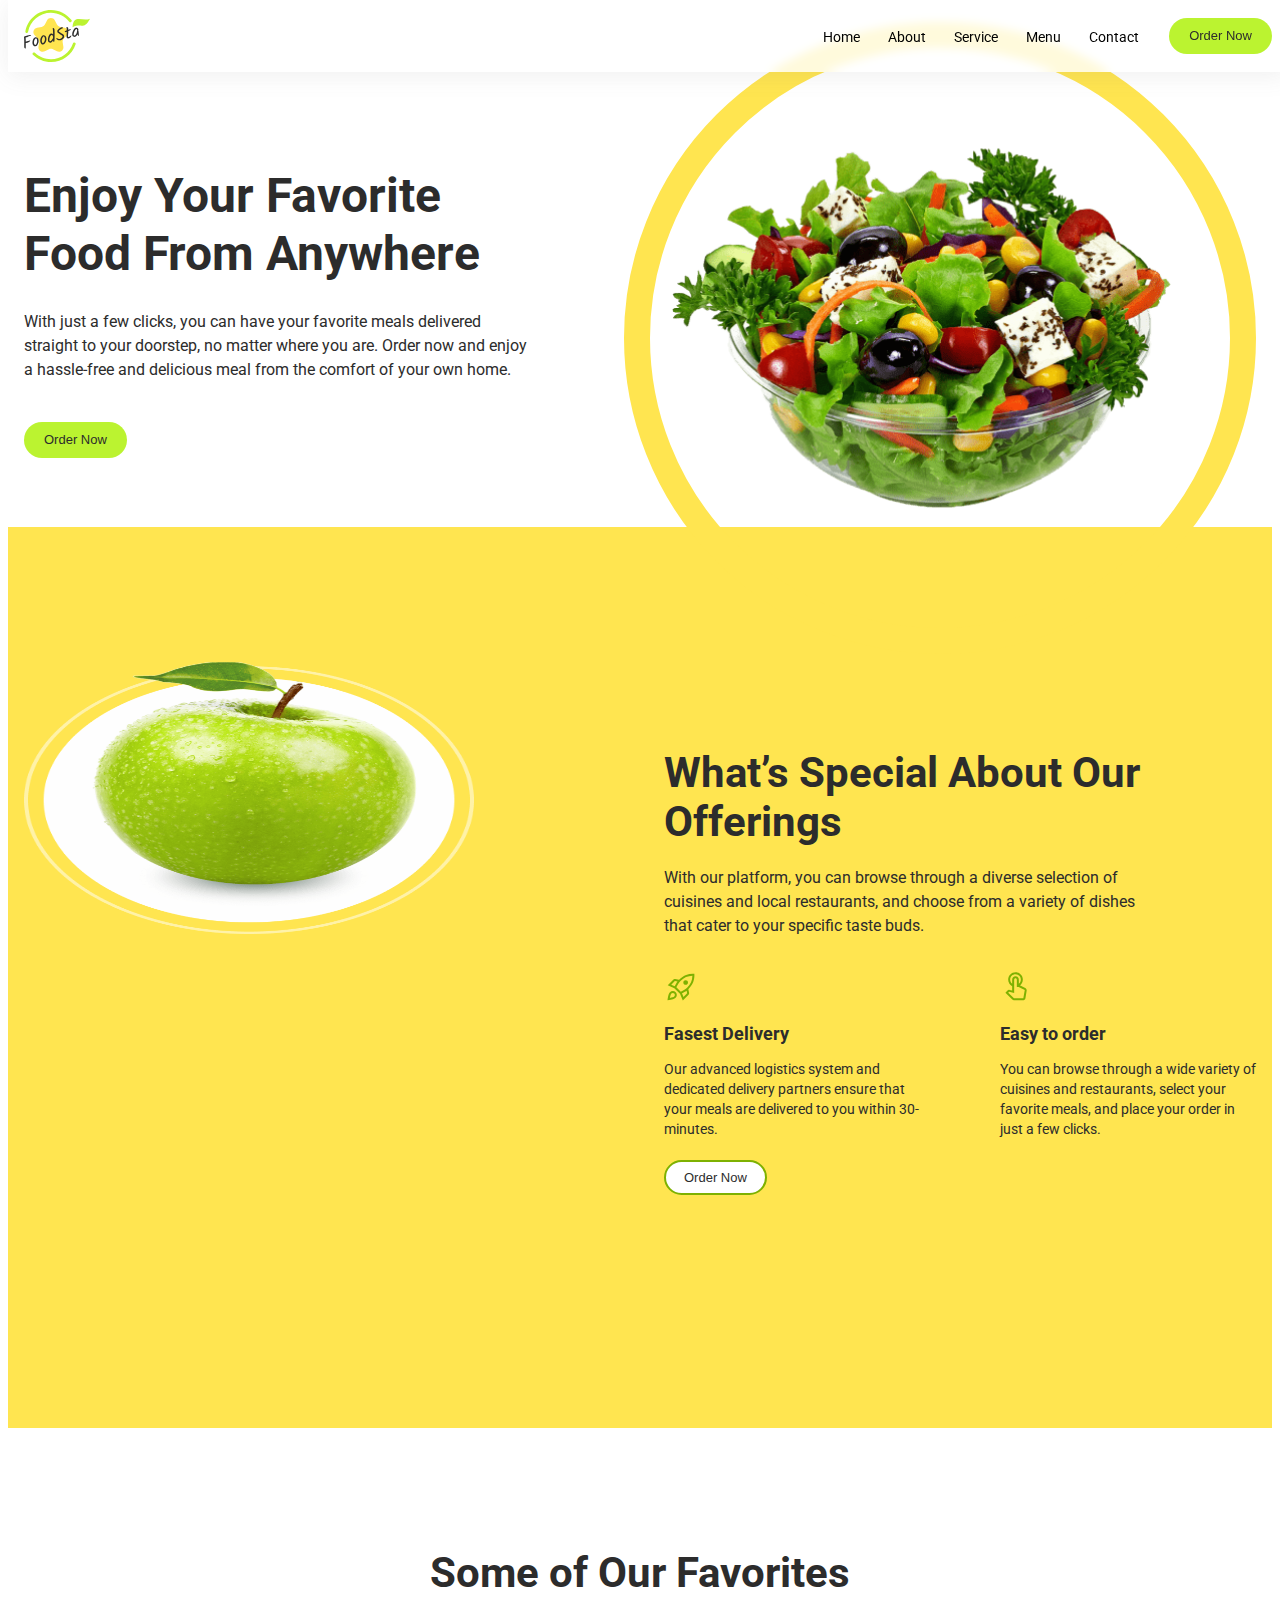
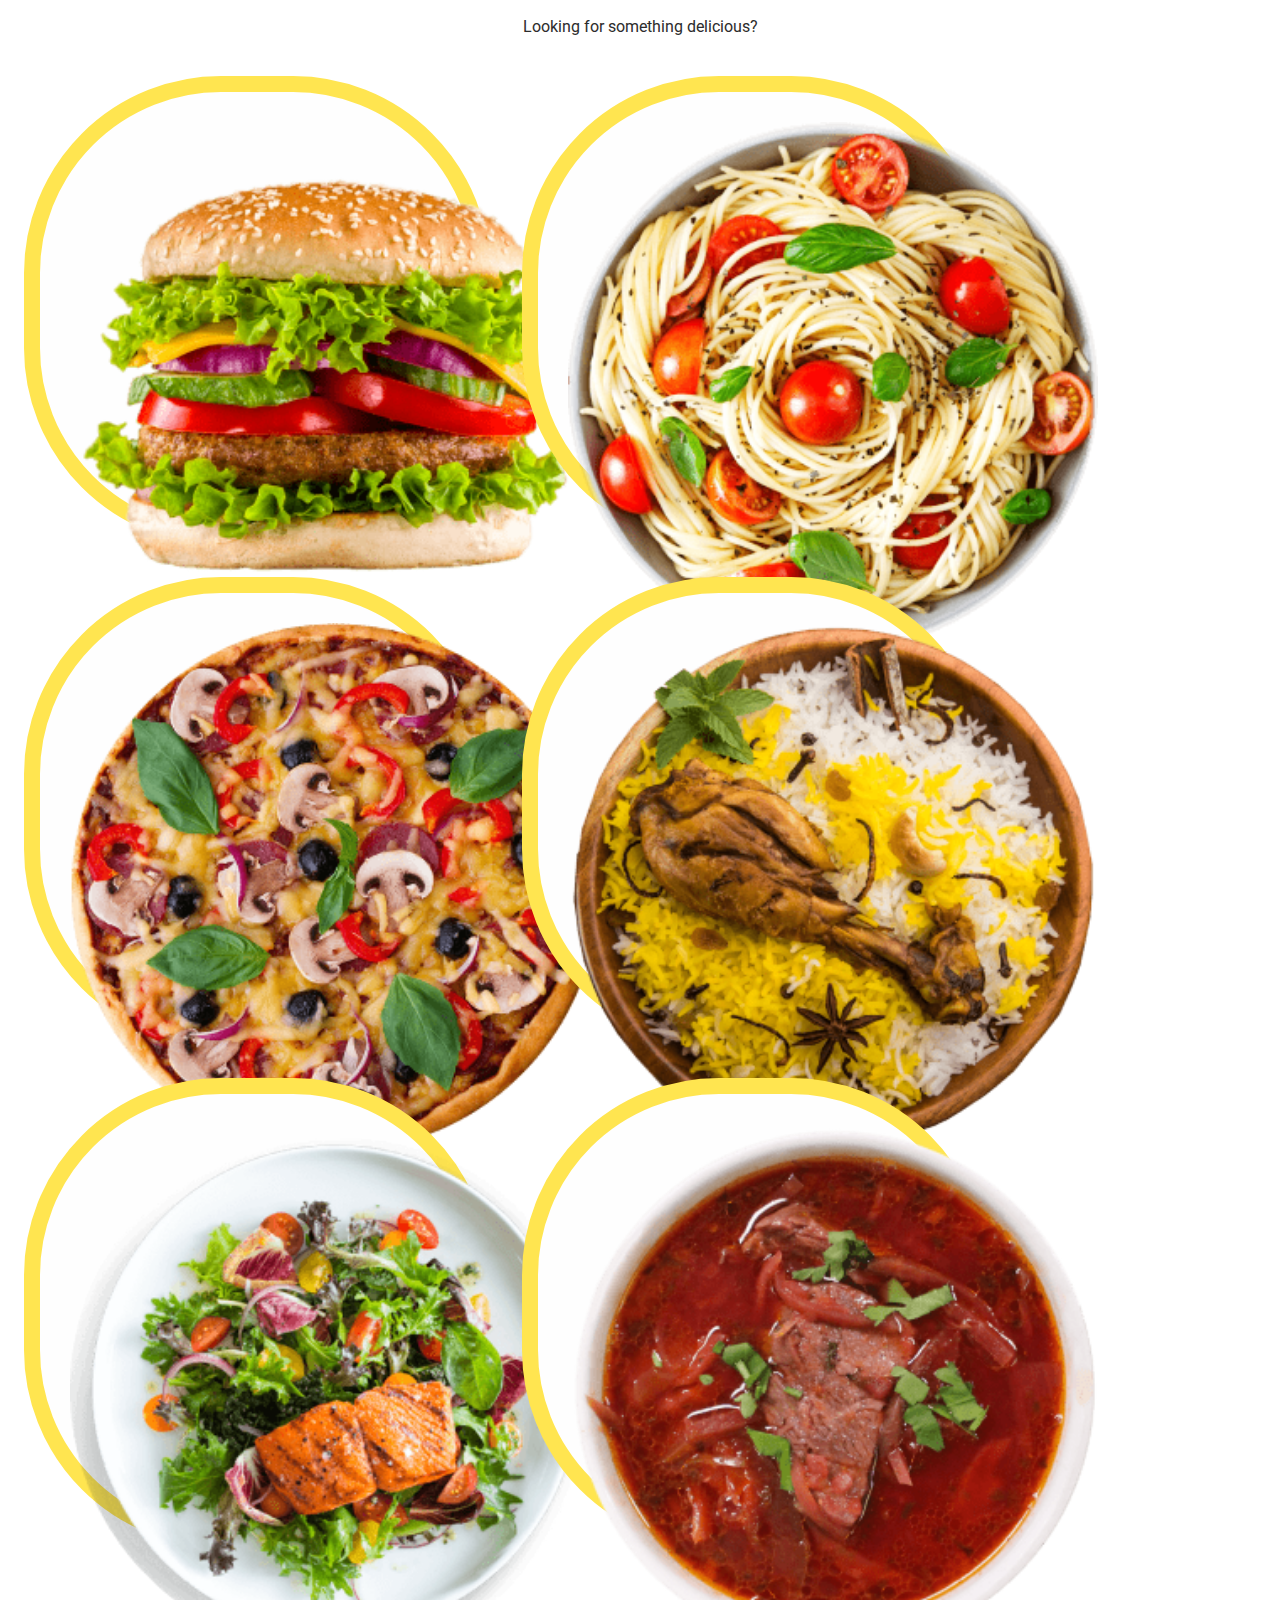
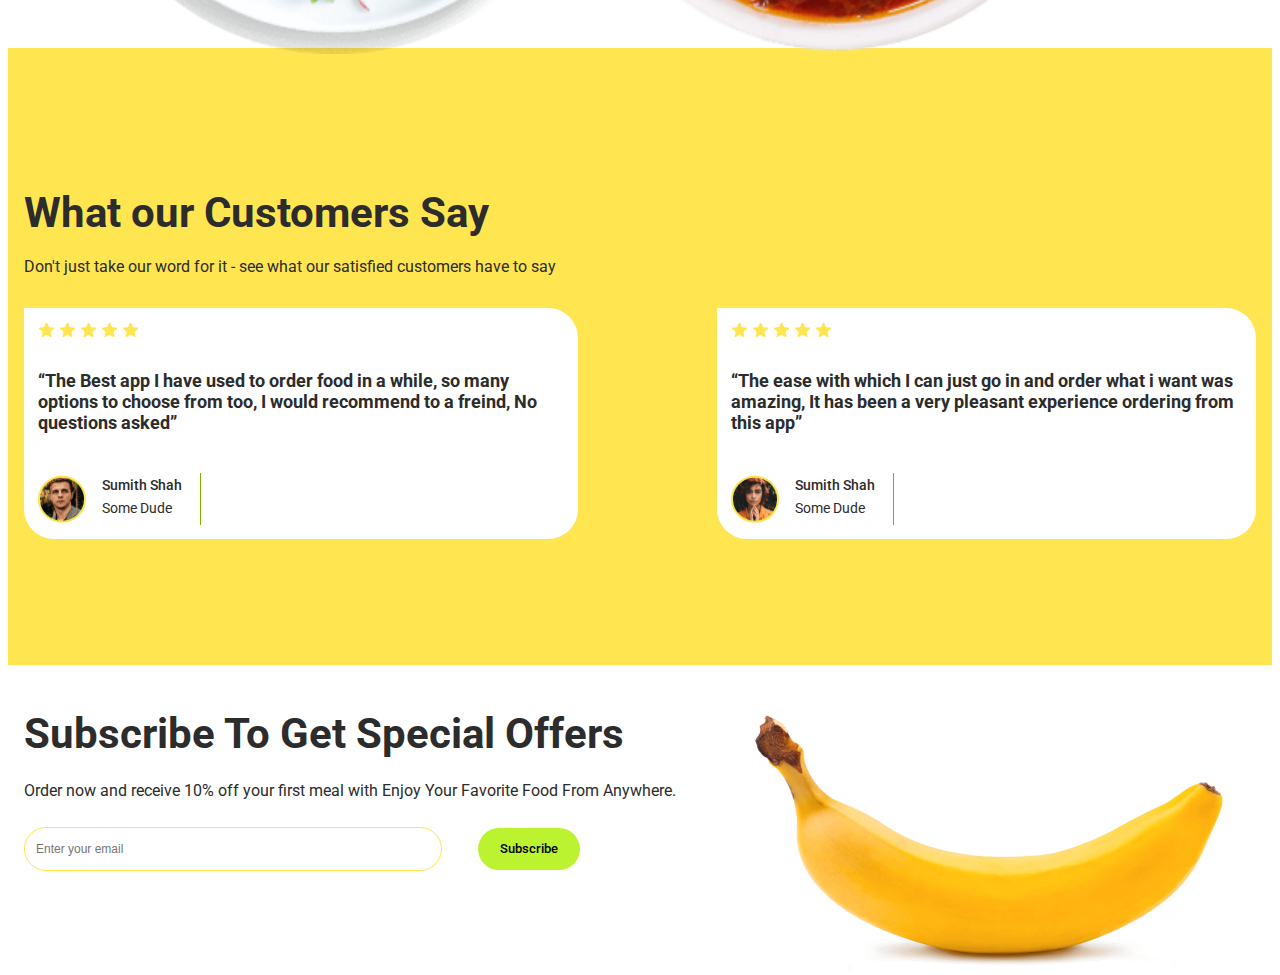
<file: index.html>
<!DOCTYPE html>
<html lang="en">
  <head>
    <meta charset="UTF-8" />
    <meta http-equiv="X-UA-Compatible" content="IE=edge" />
    <meta name="viewport" content="width=device-width, initial-scale=1.0" />
    <title>Document</title>
    <link rel="preconnect" href="https://fonts.googleapis.com" />
    <link rel="preconnect" href="https://fonts.gstatic.com" crossorigin />
    <link
      href="https://fonts.googleapis.com/css2?family=Inter&family=Kalam&family=Roboto:wght@400;500;700&display=swap"
      rel="stylesheet"
    />
    <link
      rel="stylesheet"
      href="https://cdnjs.cloudflare.com/ajax/libs/modern-normalize/2.0.0/modern-normalize.min.css"
      integrity="sha512-4xo8blKMVCiXpTaLzQSLSw3KFOVPWhm/TRtuPVc4WG6kUgjH6J03IBuG7JZPkcWMxJ5huwaBpOpnwYElP/m6wg=="
      crossorigin="anonymous"
      referrerpolicy="no-referrer"
    />
    <link rel="stylesheet" href="./css/style.css" />
  </head>
  <body>
    <header class="header">
      <div class="container header-container">
        <a class="logo" href="#"
          ><img src="./img/logo.svg" alt="logo" width="66" heigh="52"
        /></a>
        <nav class="navigation">
          <ul class="header-list">
            <li><a class="nav-link" href="#home">Home</a></li>
            <li><a class="nav-link" href="#about">About</a></li>
            <li><a class="nav-link" href="#service">Service</a></li>
            <li><a class="nav-link" href="#menu">Menu</a></li>
            <li><a class="nav-link" href="#contact">Contact</a></li>
          </ul>
        </nav>
        <!--  -->
    
        <button type="button" class="header-btn button " >Order Now</button>
   
        <button type="button" class="menu-open-btn" data-menu-open>
          <svg width="28" height="28">
            <use href="./img/icons.svg#icon-gg_menu"></use>
          </svg>
        </button>
      </div>
      <div class="mobile-container" data-menu>
        <button class="menu-close-btn" data-menu-close>
          <svg class="menu-close-icon" width="24" height="24">
            <use href="./img/icons.svg#icon-close"></use>
          </svg>
        </button>

        <ul class="menu-list">
          <li><a href="" class="menu-link static">Home</a></li>
          <li><a href="" class="menu-link">About</a></li>
          <li><a href="" class="menu-link">Service</a></li>
          <li><a href="" class="menu-link">Menu</a></li>
          <li><a href="" class="menu-link">Contact</a></li>
        </ul>
      </div>
    </header>
    <main>
      <section class="hero" id="home">
        <div class="container hero-container">
          <h1 class="hero-title">Enjoy Your Favorite Food From Anywhere</h1>
          <p class="hero-text">
            With just a few clicks, you can have your favorite meals delivered
            straight to your doorstep, no matter where you are. Order now and
            enjoy a hassle-free and delicious meal from the comfort of your own
            home.
          </p>
          <button type="button" class="button">Order Now</button>
          <div class="border-img">
            <picture>
              <!-- Desktop screen -->
              <source
                media="(min-width: 1280px)"
                srcset="./img/hero-desk-1x.png 1x, ./img/hero-desk-2x.png 2x"
                type="image/jpg"
              />
              <!-- Tablet screen -->
              <source class="img-salad"
                media="(min-width: 768px)"
                srcset="./img/salat2-tab-1x.png 1x, ./img/salat2-tab-2x.png 2x"
                type="image/jpg"
              />

              <img
                class="card-img"
                src="./img/hero-desk-1x.png"
                alt="Salad"
                width="528"
                height="528"
                loading="lazy"
              />
            </picture>
          </div>
        </div>
      </section>
      <section class="offering" id="about">
        <div class="container offering-container">
          <div>
          <picture class="offering-img">
            <!-- Desktop screen -->
            <source
              media="(min-width: 1158px)"
              srcset="./img/Apple-desk-1x.png 1x, ./img/Apple-desk-2x.png 2x"
              type="image/png"
            />
            <!-- Tablet screen -->
            <source
              media="(min-width: 768px)"
              srcset="./img/Apple-tab-1x.png 1x, ./img/Apple-tab-2x.png 2x"
              type="image/png"
            />
            <!-- Mobile screen -->
            <source
              media="(max-width: 767px)"
              srcset="./img/Apple-mob-1x.png 1x, ./img/Apple-mob-2x.png 2x"
              type="image/png"
            />
            <img
              src="./img/Apple-desk-1x.png"
              alt="Apple"
              width="450"
              height="294"
              loading="lazy"
            />
          </picture></div>
          <div class="offering-text-wrap">
            <h2 class="section-title offering-title">
              What’s Special About Our Offerings
            </h2>
            <p class="offering-text">
              With our platform, you can browse through a diverse selection of
              cuisines and local restaurants, and choose from a variety of
              dishes that cater to your specific taste buds.
            </p>
            <ul class="offering-list">
              <li class="offering-item">
                <svg class="offering-icon" width="32" height="32">
                  <use href="./img/icons.svg#icon-rocket"></use>
                </svg>
                <h3 class="offering-subtitle">Fasest Delivery</h3>
                <p class="offering-description">
                  Our advanced logistics system and dedicated delivery partners
                  ensure that your meals are delivered to you within 30-minutes.
                </p>
              </li>
              <li class="offering-item">
                <svg class="offering-icon" width="32" height="32">
                  <use href="./img/icons.svg#icon-touch"></use>
                </svg>
                <h3 class="offering-subtitle">Easy to order</h3>
                <p class="offering-description">
                  You can browse through a wide variety of cuisines and
                  restaurants, select your favorite meals, and place your order
                  in just a few clicks.
                </p>
              </li>
            </ul>
            <button type="button" class="button offering-btn">Order Now</button>
            <a href="" class="offering-link"
              >Read more
              <svg class="offering-link-icon" width="14" height="14">
                <use href="./img/icons.svg#icon-Down"></use>
              </svg>
            </a>
          </div>
        </div>
      </section>
      <section class="menu" id="menu">
        <div class="container menu-container">
          <h2 class="menu-title section-title" >Some of Our Favorites</h2>
          <p class="menu-text menu-text-mob">Lorem ipsum dolor sit amet, consectetur adipiscing elit.</p>
          <p class="menu-text menu-text-tab">Looking for something delicious? </p>
          <!-- Desktop screen -->


       

            <ul class="menu-list-img">
              <li class="menu-item-img">
               
                  <picture>
                    <!-- Desktop screen -->

                    <source
                      media="(min-width: 1158px)"
                      srcset="
                        ./img/gamburger-desk-1x.png 1x,
                        ./img/gamburger-desk-2x.png 2x
                      "
                      type="image/png"
                    />
                    <!-- Tablet screen -->

                    <source
                      media="(min-width: 768px)"
                      srcset="
                        ./img/gamburger-tab-1x.png 1x,
                        ./img/gamburger-tab-2x.png 2x
                      "
                      type="image/png"
                    />
                    <!-- Mobile screen -->

                    <source
                      media="(max-width: 767px)"
                      srcset="
                        ./img/gamburger-mob-1x.png 1x,
                        ./img/gamburger-mob-2x.png 2x
                      "
                      type="image/png"
                    />
                    <img
                      class="card-img"
                      src="./img/gamburger-desk-1x.png"
                      alt="gamburger"
                      width="315"
                      height="315"
                      loading="lazy"
                    />
                  </picture>
            
               
              </li>
              <li class="menu-item-img">
               
                  <picture>
                    <!-- Desktop screen -->

                    <source
                      media="(min-width: 1158px)"
                      srcset="
                      ./img/Pasta-desk-1x.png 1x,
                      ./img/Pasta-desk-2x.png 2x
                      "
                      type="image/png"
                    />
                    <!-- Tablet screen -->

                    <source
                      media="(min-width: 768px)"
                      srcset="
                      ./img/Pasta-tab-1x.png 1x,
                        ./img/Pasta-tab-2x.png 2x
                      "
                      type="image/png"
                    />
                    <!-- Mobile screen -->

                    <source
                      media="(max-width: 767px)"
                      srcset="
                      ./img/Pasta-mob-1x.png 1x,
                      ./img/Pasta-mob-2x.png 2x
                      "
                      type="image/png"
                    />
                    <img
                      class="card-img"
                      src="./img/Pasta-desk-1x.png"
                      alt="gamburger"
                      width="315"
                      height="315"
                      loading="lazy"
                    />
                  </picture>
                
              </li>
              <li class="menu-item-img">
              
                  <picture>
                    <!-- Desktop screen -->

                    <source
                      media="(min-width: 1158px)"
                      srcset="
                      ./img/pizza-desk-1x.png 1x,
                      ./img/pizza-desk-2x.png 2x
                      "
                      type="image/png"
                    />
                    <!-- Tablet screen -->

                    <source
                      media="(min-width: 768px)"
                      srcset="
                      ./img/pizza-tab-1x.png 1x,
                        ./img/pizza-tab-2x.png 2x
                      "
                      type="image/png"
                    />
                    <!-- Mobile screen -->

                    <source
                      media="(max-width: 767px)"
                      srcset="
                      ./img/pizza-mob-1x.png 1x,
                      ./img/pizza-mob-2x.png 2x
                      "
                      type="image/png"
                    />
                    <img
                      class="card-img"
                      src="./img/pizza-desk-1x.png"
                      alt="gamburger"
                      width="315"
                      height="315"
                      loading="lazy"
                    />
                  </picture>
              
              </li>
              <li class="menu-item-img menu-img-hidden">
               
                  <picture>
                    <!-- Desktop screen -->

                    <source
                      media="(min-width: 1158px)"
                      srcset="
                      ./img/chicken-desk-1x.png 1x,
                      ./img/chicken-desk-2x.png 2x
                      "
                      type="image/png"
                    />
                    <!-- Tablet screen -->

                    <source
                      media="(min-width: 768px)"
                      srcset="
                      ./img/chicken-tab-1x.png 1x,
                        ./img/chicken-tab-2x.png 2x
                      "
                      type="image/png"
                    />
                    <!-- Mobile screen -->

                 
                    <img
                      class="card-img"
                      src="./img/chicken-desk-1x.png"
                      alt="gamburger"
                      width="315"
                      height="315"
                      loading="lazy"
                    />
                  </picture>
              
              </li>
              <li class="menu-item-img menu-img-hidden">
               
                  <picture>
                    <!-- Desktop screen -->

                    <source
                      media="(min-width: 1158px)"
                      srcset="
                      ./img/salat-desk-1x.png 1x,
                      ./img/salat-desk-2x.png 2x
                      "
                      type="image/png"
                    />
                    <!-- Tablet screen -->

                    <source
                      media="(min-width: 768px)"
                      srcset="
                      ./img/salat-tab-1x.png 1x,
                        ./img/salat-tab-2x.png 2x
                      "
                      type="image/png"
                    />
                    <!-- Mobile screen -->

                 
                    <img
                      class="card-img"
                      src="./img/salat-desk-1x.png"
                      alt="salat"
                      width="315"
                      height="315"
                      loading="lazy"
                    />
                  </picture>
             
              </li>
              <li class="menu-item-img menu-img-hidden">
              
                  <picture>
                    <!-- Desktop screen -->

                    <source
                      media="(min-width: 1158px)"
                      srcset="
                      ./img/borshch-desk-1x.png 1x,
                      ./img/borshch-desk-2x.png 2x
                      "
                      type="image/png"
                    />
                    <!-- Tablet screen -->

                    <source
                      media="(min-width: 768px)"
                      srcset="
                      ./img/borshch-tab-1x.png 1x,
                        ./img/borshch-tab-2x.png 2x
                      "
                      type="image/png"
                    />
                    <!-- Mobile screen -->

                 
                    <img
                      class="card-img"
                      src="./img/borshch-desk-1x.png"
                      alt="borshch"
                      width="315"
                      height="315"
                      loading="lazy"
                    />
                  </picture>
              
              </li>
            </ul>
          </div>
        </div>
      </section>
      <section class="customers" id="service">
        <div class="container">
          <h2 class="customer-title section-title">What our Customers Say</h2>
          <p class="customer-text">Don't just take our word for it - see what our satisfied customers have to say</p>
          <ul class="customer-list">
            <li class="customer-item">
              <ul class="customers-icon-list">
                <li>
                  <svg class="customers-icon" width="17" height="16">
                    <use href="./img/icons.svg#star"></use>
                  </svg>
                </li>
                <li>
                  <svg class="customers-icon" width="17" height="16">
                    <use href="./img/icons.svg#star"></use>
                  </svg>
                </li>
                <li>
                  <svg class="customers-icon" width="17" height="16">
                    <use href="./img/icons.svg#star"></use>
                  </svg>
                </li>
                <li>
                  <svg class="customers-icon" width="17" height="16">
                    <use href="./img/icons.svg#star"></use>
                  </svg>
                </li>
                <li>
                  <svg class="customers-icon" width="17" height="16">
                    <use href="./img/icons.svg#star"></use>
                  </svg>
                </li>
              </ul>
              <p class="customers-description">“The Best app I have used to order food in a while, so many options to choose from too, I would recommend to a freind, No questions asked”</p>
              <div class="costumers-wrapper"><img 
              srcset="./img/man-1x.png 1x, ./img/man-2x.png 2x"
              src="./img/man-1x.png" alt="man" width="48" height="48" class="costumers-img">
              <div>
              <h3 class="customers-subtitle">Sumith Shah</h3>
              <p class="cusomer-desk">Some Dude</p></div></div>
            </li>
            <li class="customer-item">
              <ul class="customers-icon-list">
                <li>
                  <svg class="customers-icon" width="17" height="16">
                    <use href="./img/icons.svg#star"></use>
                  </svg>
                </li>
                <li>
                  <svg class="customers-icon" width="17" height="16">
                    <use href="./img/icons.svg#star"></use>
                  </svg>
                </li>
                <li>
                  <svg class="customers-icon" width="17" height="16">
                    <use href="./img/icons.svg#star"></use>
                  </svg>
                </li>
                <li>
                  <svg class="customers-icon" width="17" height="16">
                    <use href="./img/icons.svg#star"></use>
                  </svg>
                </li>
                <li>
                  <svg class="customers-icon" width="17" height="16">
                    <use href="./img/icons.svg#star"></use>
                  </svg>
                </li>
              </ul>
              <p class="customers-description">“The ease with which I can just go in and order what i want was amazing, It has been a very pleasant experience ordering from this app”</p>
              <div class="costumers-wrapper">
              <img 
              srcset="./img/woman-1x.png 1x, ./img/woman-2x.png 2x"
              src="./img/woman-1x.png" alt="woman" width="48" height="48" class=" costumers-img">
              <div>
              <h3 class="customers-subtitle">Sumith Shah</h3>
              <p class="cusomer-desk">Some Dude</p></div></div>
            </li>
          </ul>
        </div :>
      </section>
   
    <section class="subscribe" id="contact">
      <div class="container subscribe-conteiner">  <img
          src="./img/banan.png"
          alt="banan"
          width="608"
          height="266"
          class="subscribe-img"
        />
        <div class="subscribe-wrapper">

        <h2 class="subscribe-title">Subscribe To Get Special Offers</h2>
        <p class="subscribe-description">
          Order now and receive 10% off your first meal with Enjoy Your Favorite
          Food From Anywhere.
        </p>
        <form class="subscribe-form">
          <label class="subscribe-label">
            <input
              type="email"
              placeholder="Enter your email"
              name="mail"
              class="subscribe-input"
            />
          </label>
          <button type="submit" class="subscribe-button">Subscribe</button>
        </form>
      </div>
      </div>
    </section> </main>
    <script src="./js/foodSta.js"></script>
  </body>
</html>
</file>
<file: css/style.css>
:root {
  --primary-color: #2c2c2c;
  --accent-color: #bbf330;
  --secondary-color: #fff;
  --link-color: #000;
  --border-dish-color: #ffe550;
  scroll-behavior: smooth;
}
body {
  font-family: "Roboto", sans-serif;
  color: var(--primary-color);
  background-color: var(--secondary-color);
}
h1,
h2,
h3,
p {
  margin: 0;
}
a {
  text-decoration: none;
}
img {
  display: block;
}
ul {
  list-style: none;
  margin: 0;
  padding: 0;
}
.container {
  max-width: 320px;
  padding: 0 20px;
  margin: 0 auto;
}
.button {
  border-radius: 30px;
  background: var(--accent-color);
  padding: 6px 18px;

  border: 2px solid transparent;
  cursor: pointer;
  color: var(--primary-color);
  font-size: 13px;
  font-weight: 500;
  line-height: 1.5;
}
.button:hover,
.button:focus {
  background-color: var(--secondary-color);
  border-color: var(--accent-color);
}
.section-title {
  font-size: 28px;
  margin-bottom: 28px;
  line-height: normal;
}
.header {
  box-shadow: 0px 4px 24px 0px rgba(105, 105, 105, 0.1);
  position: fixed;
  top: 0;
  width: 100%;
  z-index: 1000;
  background: rgba(255, 255, 255, 0.8);
  backdrop-filter: blur(5px);
}
.header-container {
  display: flex;
  justify-content: space-between;
  align-items: center;
}

.logo {
  padding: 10px 0;
}
.navigation {
  display: none;
}
/* --------MODAL----------- */
.menu-open-btn {
  width: 28px;
  height: 28px;
  padding: 0;
  line-height: 0;
  border: none;
  background-color: transparent;
}

.mobile-container {
  padding: 16px 16px 72px;
  opacity: 0;
  visibility: hidden;
  pointer-events: none;
  position: fixed;
  top: 0;
  right: 0;
  background: var(--accent-color);
  width: 170px;
  min-height: 311px;
  box-shadow: 0px 4px 24px 0px rgba(105, 105, 105, 0.1);
}
.is-open {
  opacity: 1;
  visibility: visible;
  pointer-events: auto;
}
.menu-close-btn {
  width: 24px;
  height: 24px;
  background-color: transparent;
  border: none;
  padding: 0;
  line-height: 0;
  position: absolute;
  top: 7px;
  right: 9px;
}

.menu-list {
  display: flex;
  flex-direction: column;
  gap: 32px;

  position: absolute;
}
.menu-link {
  color: var(--link-color);
  line-height: normal;
}

.static {
  color: var(--primary-color);
  font-weight: 700;
}
.header-btn {
  display: none;
}
/* -------------HERO--------------- */
.hero {
  padding-top: 132px;
  padding-bottom: 45px;
}
.hero-title {
  color: var(--primary-color);
  font-size: 28px;

  margin-bottom: 28px;
}
.hero-text {
  color: var(--primary-color);
  font-size: 14px;
  line-height: 1.4;
  margin-bottom: 38px;
}
.hero-btn {
  color: var(--primary-color);
  font-size: 13px;
  font-weight: 500;
  line-height: 1.5;
  padding: 6px 18px;
  text-align: center;
}
.border-img {
  display: none;
}
/* -----------OFFERING----------- */
.offering {
  padding-top: 45px;
  padding-bottom: 66px;
}
.offering-img {
  margin-bottom: 60px;
  display: block;
}

.offering-text {
  font-size: 14px;
  line-height: 1.42;
  margin-bottom: 28px;
}
.offering-list {
  display: flex;
  flex-direction: column;
  gap: 24px;
  margin-bottom: 28px;
}
.offering-icon {
  margin-bottom: 16px;
}
.offering-subtitle {
  font-size: 18px;
  margin-bottom: 16px;
  line-height: normal;
}
.offering-description {
  font-size: 14px;
  line-height: 1.42;
}
.offering-btn {
  background-color: #fff;
  border: 2px solid #7eb101;
  margin-right: 24px;
}
.offering-link {
  color: var(--link-color);
  display: inline-flex;
  align-items: center;
  justify-content: center;
  gap: 3px;

  font-size: 14px;
  line-height: 1.5; /* 20.5px */
}
/* ------------MENU--------------- */
.menu {
  padding-top: 66px;
  padding-bottom: 60px;
}
.menu-img-hidden {
  display: none;
}
.menu-text-tab {
  display: none;
}
.menu-title {
  width: 280px;

  text-align: center;
  margin-bottom: 20px;
  font-size: 28px;
}
.menu-text {
  text-align: center;
  font-size: 14px;
  margin-bottom: 60px;
}
.border-img {
}
.menu-list-img {
  display: flex;
  flex-direction: column;
  gap: 20px;
}
.menu-item-img {
  width: 280px;
  height: 282px;
  border-radius: 139.658px;
  border: 11px solid #ffe550;
  background: #fefefe;
  padding: 18px;
}
/* --------CUSTOMER_________ */
.customers {
  padding-top: 60px;
  padding-bottom: 9px;
}

.customer-title {
  margin-bottom: 20px;
}
.customer-text {
  font-size: 14px;
  margin-bottom: 32px;
}
.customer-list {
  display: flex;
  flex-direction: column;
  gap: 24px;
}
.customer-item {
  padding: 8px;
}
.customers-icon-list {
  display: flex;
  gap: 4px;
  margin-bottom: 28px;
}
.customers-icon {
}
.costumers-wrapper {
  display: flex;
  gap: 16px;
  border-right: 1px solid #7eb101;
  width: 160px;
  padding: 2px 2px 2px 0;
}
.costumers-img {
  width: 48px;
}
.customers-description {
  font-size: 16px;
  margin-bottom: 40px;
  font-weight: 700;
}
.customers-subtitle {
  font-size: 14px;
  margin-bottom: 2px;
  font-weight: 500;
  line-height: 1.5;
}
.cusomer-desk {
  font-size: 14px;

  line-height: 1.5;
}
@media screen and (min-width: 768px) {
  .container {
    max-width: 768px;
    padding: 0 32px;
  }
  .section-title {
    font-size: 42px;
  }
  .mobile-container {
    display: none;
  }
  .menu-open-btn {
    display: none;
  }
  .navigation {
    display: block;
    margin-right: 30px;
  }
  .header-btn {
    display: block;
  }
  .header-list {
    display: flex;
    gap: 28px;
  }
  .logo {
    margin-right: auto;
  }
  .nav-link {
    color: var(--link-color);
    font-size: 14px;
  }
  .nav-link:hover,
  .nav-link:focus {
    color: var(--accent-color);
    font-weight: 500;

    text-decoration-line: underline;
  }
  .header-btn {
    display: block;
  }
  .hero-container {
    position: relative;
  }
  .border-img {
    display: block;
    position: absolute;
    right: 32px;
    top: 90px;
    width: 320px;
    height: 320px;
    border-radius: 320px;
    border: 14px solid #ffe550;
  }
  /* .img-salad {
    width: 270px;
    height: 260px;
  } */
  .card-img {
    width: 270px;
    height: 260px;
    margin-left: 10px;
    margin-top: 10px;
  }
  .hero-title {
    font-size: 42px;
    line-height: 1.2;
    margin-bottom: 44px;
    max-width: 537px;
  }
  .hero-text {
    font-size: 16px;
    line-height: 1.5;
    max-width: 336px;
    margin-bottom: 40px;
  }
  .offering {
    padding-top: 58px;
    padding-bottom: 94px;
  }
  .offering-img {
    width: 357px;
    height: 393px;

    margin-bottom: 60px;
  }
  .offering-title {
    max-width: 526px;
    margin-bottom: 20px;
  }
  .offering-text {
    max-width: 500px;
    font-size: 16px;
    line-height: 1.5;
    margin-bottom: 33px;
  }
  .offering-list {
    flex-direction: row;
    gap: 80px;
    margin-bottom: 20px;
  }
  .offering-container {
    padding-right: 95px;
  }
  .offering-item {
    width: calc((100% - 80px) / 2);
  }
  /* ----MENU-------- */
  .menu {
    padding-top: 94px;
    padding-bottom: 80px;
  }
  .menu-text-mob {
    display: none;
  }
  .menu-text-tab {
    display: block;
    font-size: 16px;
  }
  .menu-title {
    font-size: 42px;
    width: 100%;
  }
  .menu-img-hidden {
    display: block;
  }
  .menu-list-img {
    flex-direction: row;
    flex-wrap: wrap;
    gap: 32px;
  }
  .menu-item-img {
    width: 336px;
    height: 338px;
    border-radius: 168px;
    border: 14px solid #ffe550;
    padding: 20px;
  }
  /*  _________CUSTOMERS ___________ */
  .customers {
    padding-top: 80px;
    padding-bottom: 23px;
  }
  .customer-text {
    font-size: 16px;
  }
  .customer-list {
    flex-direction: row;
    gap: 32px;
  }
  .customer-item {
    padding: 12px;
  }
  .customers-description {
    font-size: 18px;
  }
}

@media screen and (min-width: 1280px) {
  .container {
    max-width: 1280px;
    padding: 0 16px;
  }
  .hero {
    padding-top: 159px;
    padding-bottom: 69px;
  }

  .hero-title {
    font-size: 48px;
    margin-bottom: 28px;
    max-width: 502px;
  }
  .hero-text {
    max-width: 511px;
  }
  .border-img {
    width: 580px;
    height: 580px;
    border-radius: 580px;
    border: 26px solid var(--border-dish-color);
    right: 16px;
    top: -145px;
  }
  .card-img {
    width: 530px;
    height: 530px;
  }
  /* --OFFERING--- */
  .offering {
    padding-top: 113px;
    padding-bottom: 124px;
    background-color: var(--border-dish-color);
  }
  .offering-container {
    display: flex;
    align-items: center;
  }
  .offering-img {
    width: 550px;
    height: 604px;
  }
  .offering-text-wrap {
    margin-left: 90px;
  }
  .offering-link {
    display: none;
  }
  /* --------MENU----------- */

  .menu-text {
    margin-bottom: 40px;
  }
  .menu {
    padding-top: 120px;
    padding-bottom: 101px;
  }
  .menu-item-img {
    width: 394px;
    height: 397px;
    border-radius: 197px;
    border-width: 16px;
  }
  /* --CUSTOMERS___- */
  .customers {
    padding-top: 140px;
    padding-bottom: 126px;
    background-color: var(--border-dish-color);
  }
  .customer-list {
    gap: 139px;
  }
  .customer-item {
    padding: 14px;
    background-color: #fff;
    border-radius: 0px 30px 30px 30px;
  }
}

.subscribe-conteiner {
  position: relative;
}
.subscribe {
  padding-top: 44px;
  padding-bottom: 36px;
}

.subscribe-title {
  font-size: 42px;
  line-height: 120%;
  color: var(--primary-color);
  margin-bottom: 20px;
}
.subscribe-description {
  font-size: 16px;
  line-height: 150%;
  color: var(--primary-color);
  margin-bottom: 24px;
}
.subscribe-form {
}
.subscribe-label {
  margin-right: 32px;
}
.subscribe-input {
  padding: 12px 11px;
  width: 394px;
  font-size: 12px;
  line-height: 150%;
  color: #505050;
  border-radius: 30px;
  border: 0.854167px solid var(--border-dish-color);
}
.subscribe-button {
  padding: 11px 22px;
  background: var(--accent-color);
  border-radius: 30px;
  border: none;
  font-family: inherit;
  font-weight: 500;
  font-size: 13px;
  line-height: 150%;
  cursor: pointer;
}
.subscribe-img {
  position: absolute;
  top: 0;
  right: 0;
}
</file>
